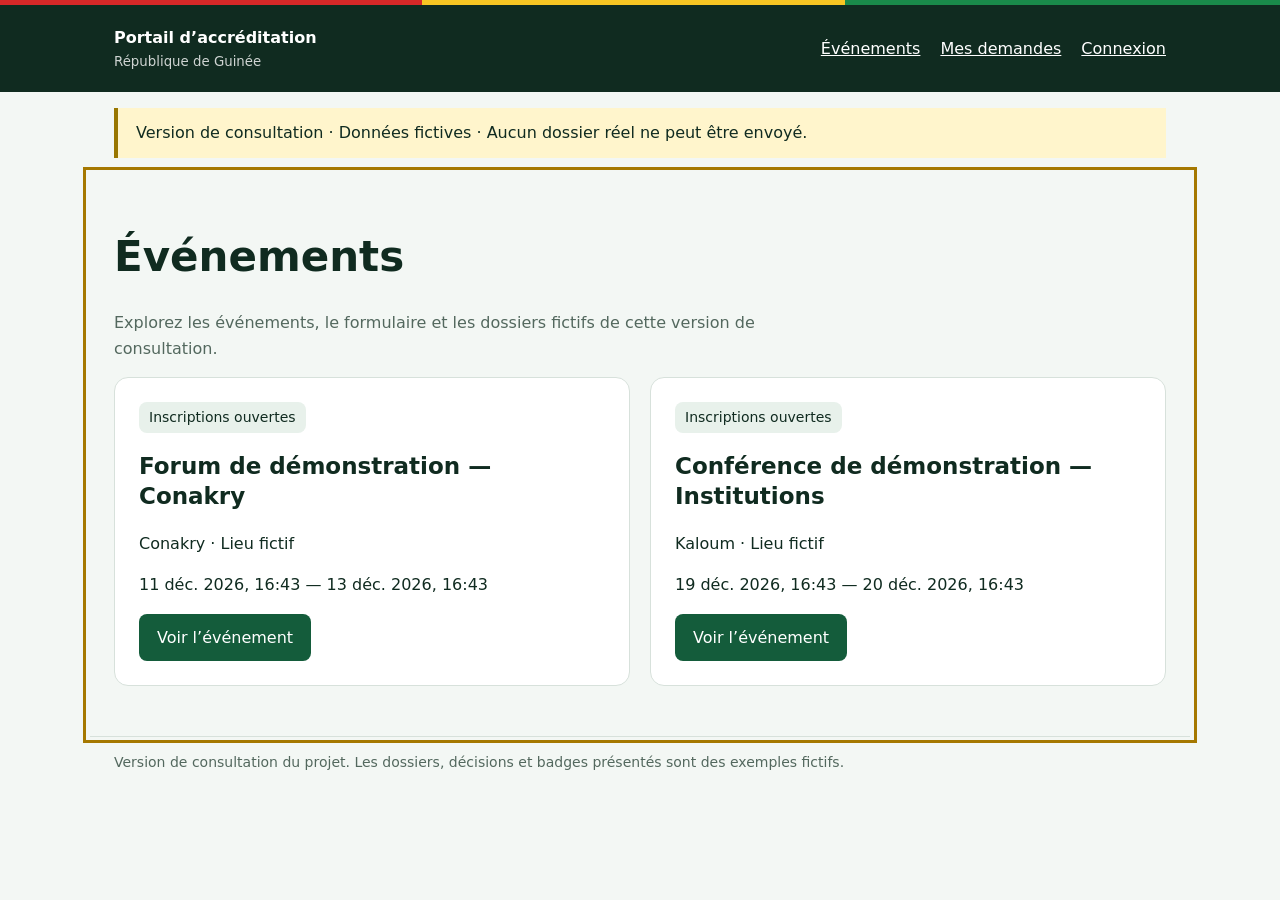
<file: consultation-corrigee.html>
<!doctype html>
<html lang="fr">
<head>
  <meta charset="utf-8">
  <meta name="viewport" content="width=device-width,initial-scale=1">
  <title>Consultation — Portail d’accréditation</title>
  <link rel="stylesheet" href="./style.css">
  <script src="./qr.js" defer></script>
  <script src="./consultation.js" defer></script>
  <script src="./app.js" defer></script>
</head>
<body>
  <a class="skip" href="#content">Aller au contenu</a>
  <header><div class="wrap bar"><div><strong>Portail d’accréditation</strong><small>République de Guinée</small></div>
    <nav aria-label="Navigation principale"><a href="#events">Événements</a><a href="#requests">Mes demandes</a><a href="#login">Connexion</a><a href="#admin" id="admin-link" hidden>Administration</a></nav>
  </div></header>
  <div class="wrap"><p id="environment" class="notice">Version de consultation · Données fictives · Aucun dossier réel ne peut être envoyé.</p><p id="message" role="status" aria-live="polite"></p></div>
  <main id="content" class="wrap" tabindex="-1"></main>
  <footer class="wrap"><p>Version de consultation du projet. Les dossiers, décisions et badges présentés sont des exemples fictifs.</p></footer>
</body>
</html>
</file>
<file: style.css>
:root{--ink:#102b20;--green:#145c3b;--gold:#f7c523;--muted:#53685e;--line:#d7e1db;--paper:#f3f7f4}
*{box-sizing:border-box}body{margin:0;background:var(--paper);color:var(--ink);font:16px/1.6 system-ui,sans-serif}header{background:var(--ink);color:#fff;border-top:5px solid transparent;border-image:linear-gradient(90deg,#d62828 33%,#f7c523 33% 66%,#1a8a4a 66%) 1}.wrap{max-width:1100px;margin:auto;padding:0 24px}.bar{display:flex;justify-content:space-between;gap:24px;align-items:center;padding-top:20px;padding-bottom:20px}small{display:block;color:inherit;opacity:.8}nav{display:flex;gap:20px;flex-wrap:wrap}nav a{color:#fff}a{color:var(--green)}main{min-height:60vh;padding-top:30px!important;padding-bottom:50px!important}h1{font-size:clamp(28px,4vw,42px);line-height:1.2}h2{font-size:23px;line-height:1.3}h3{font-size:18px}p{overflow-wrap:anywhere}.lead{max-width:650px;color:var(--muted)}.grid{display:grid;grid-template-columns:repeat(auto-fit,minmax(min(100%,300px),1fr));gap:20px}.card{background:#fff;border:1px solid var(--line);border-radius:14px;padding:24px;margin:18px 0}.grid .card{margin:0}.tag{background:#e8f1eb;padding:4px 10px;border-radius:8px;font-size:14px;display:inline-block}.actions{display:flex;gap:10px;align-items:center;flex-wrap:wrap;margin-top:18px}button,.button{background:var(--green);color:#fff;border:0;border-radius:8px;padding:11px 18px;cursor:pointer;font:inherit;text-decoration:none;display:inline-block}button.secondary{background:#e7eee9;color:var(--ink)}button.danger{background:#9d2525}button:disabled{opacity:.55;cursor:wait}label{display:block;font-weight:600;margin:14px 0 5px}input,select,textarea{width:100%;padding:11px;border:1px solid #8ca396;background:#fff;border-radius:7px;font:inherit;color:var(--ink)}textarea{min-height:110px}input[type=checkbox]{width:auto}fieldset{border:1px solid var(--line);border-radius:8px;padding:18px;margin:20px 0}legend{font-weight:700}.form{max-width:760px}.notice{background:#fff5cc;padding:12px 18px;border-left:4px solid #987600}.error{background:#ffe8e8;color:#812121;padding:12px 18px}.success{background:#e6f3e9;padding:12px 18px}#message:empty{display:none}.table-wrap{overflow-x:auto}table{width:100%;border-collapse:collapse;background:#fff}th,td{text-align:left;padding:12px;border-bottom:1px solid var(--line);vertical-align:top}caption{text-align:left;font-weight:700;padding:14px}dt{font-weight:700}dd{margin:0 0 12px;white-space:pre-wrap;overflow-wrap:anywhere}.badge{max-width:420px;border:2px solid var(--green);background:#fff;padding:24px;border-radius:12px}.badge .name{font-size:28px;font-weight:700}.badge code{overflow-wrap:anywhere;display:block;user-select:all}.badge img{width:100px;height:120px;object-fit:cover}video{width:100%;max-width:360px}.skip{position:absolute;left:-10000px}.skip:focus{left:16px;top:16px;background:white;padding:12px;z-index:2}:focus-visible{outline:3px solid #a57800;outline-offset:4px}[hidden]{display:none!important}footer{color:var(--muted);font-size:14px;border-top:1px solid var(--line)}@media(max-width:720px){.bar{display:block}nav{margin-top:16px;gap:12px}.wrap{padding-left:16px;padding-right:16px}.card{padding:18px}}@media print{body{background:#fff}header,footer,#message,#environment,main>:not(.printable),.no-print{display:none!important}.badge{break-inside:avoid}.printable{margin:0!important}main{padding:0!important}.badge code{font-size:10px}}
:root .badge img.qr{width:180px;height:180px;object-fit:contain}
</file>
